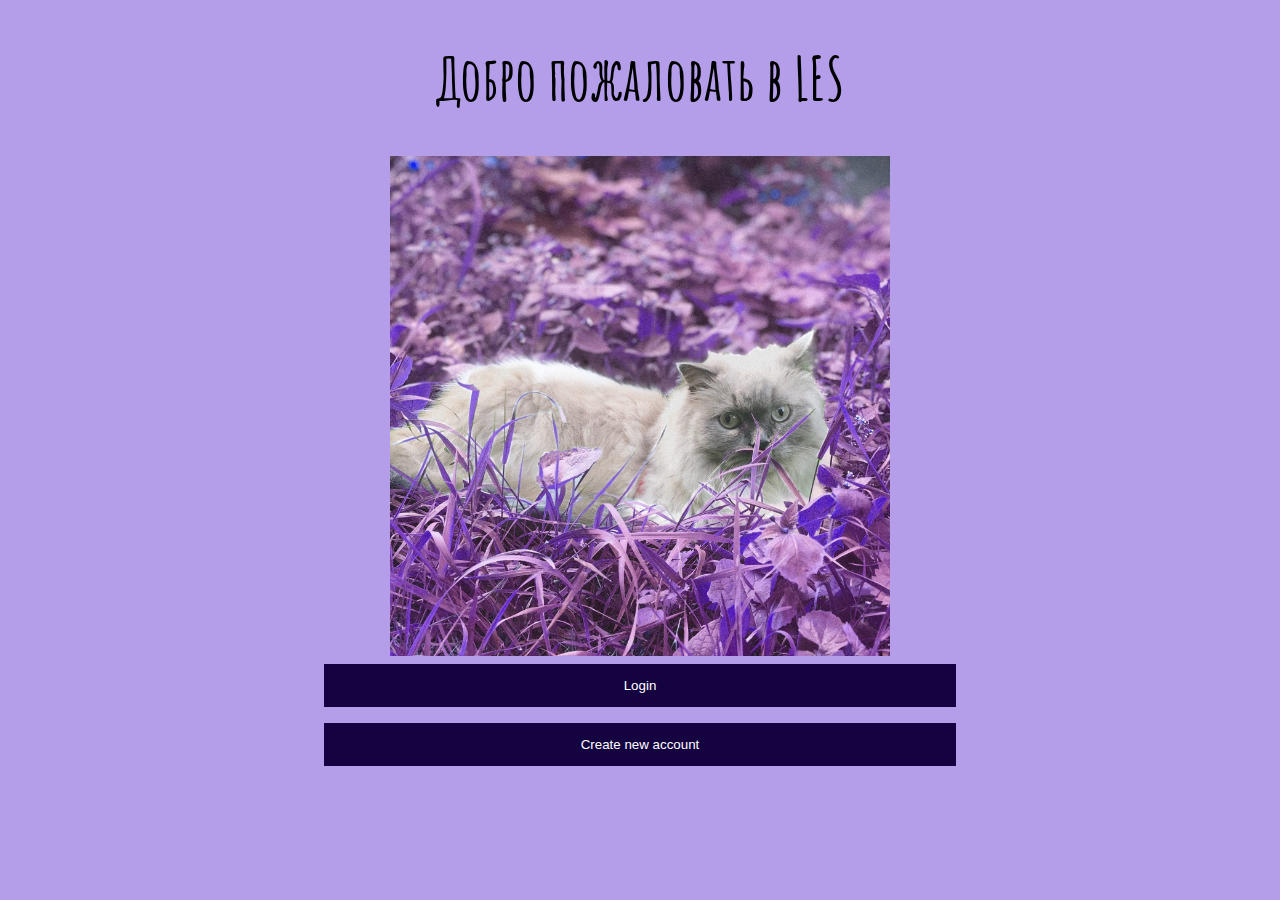
<file: sample/index.html>
<!DOCTYPE html>
<html>

  <head>
    <title>LES</title>
    <link href="css/style.css" rel="stylesheet" type="text/css">
 
    <link href="https://fonts.googleapis.com/css2?family=Amatic+SC:wght@700&display=swap" rel="stylesheet">

  </head>

  <body>

    <h1>Добро пожаловать в LES</h1> 
    <img class="displayed" src="/sample/pushok.jpg" alt="Пушочек" height="500px" >
    <form action="/sample/login.html" target="_blank">
      <button> Login </button> </form>
     
   <form action="/sample/register.html" target="_blank">
    <button>Create new account</button>
   
   </form>

  </body>

</html>
</file>
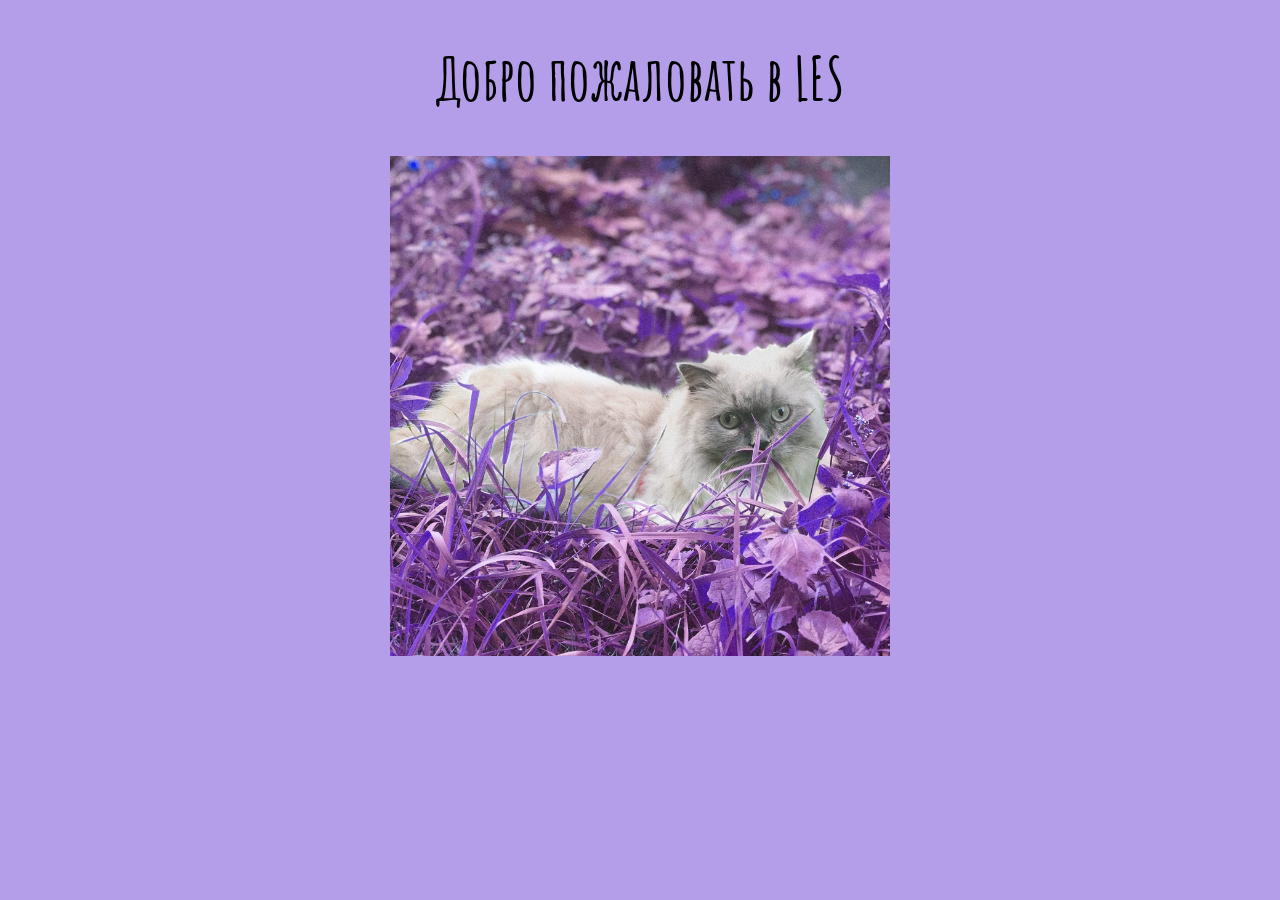
<file: sample/chats.html>
<!DOCTYPE html>
<html>

  <head>
    <title>LES</title>
    <link href="css/style.css" rel="stylesheet" type="text/css">
 
    <link href="https://fonts.googleapis.com/css2?family=Amatic+SC:wght@700&display=swap" rel="stylesheet">

  </head>

  <body>

    <h1>Добро пожаловать в LES</h1> 
    <img class="displayed" src="/sample/pushok.jpg" alt="Пушочек" height="500px" >
    
  </body>

</html>
</file>
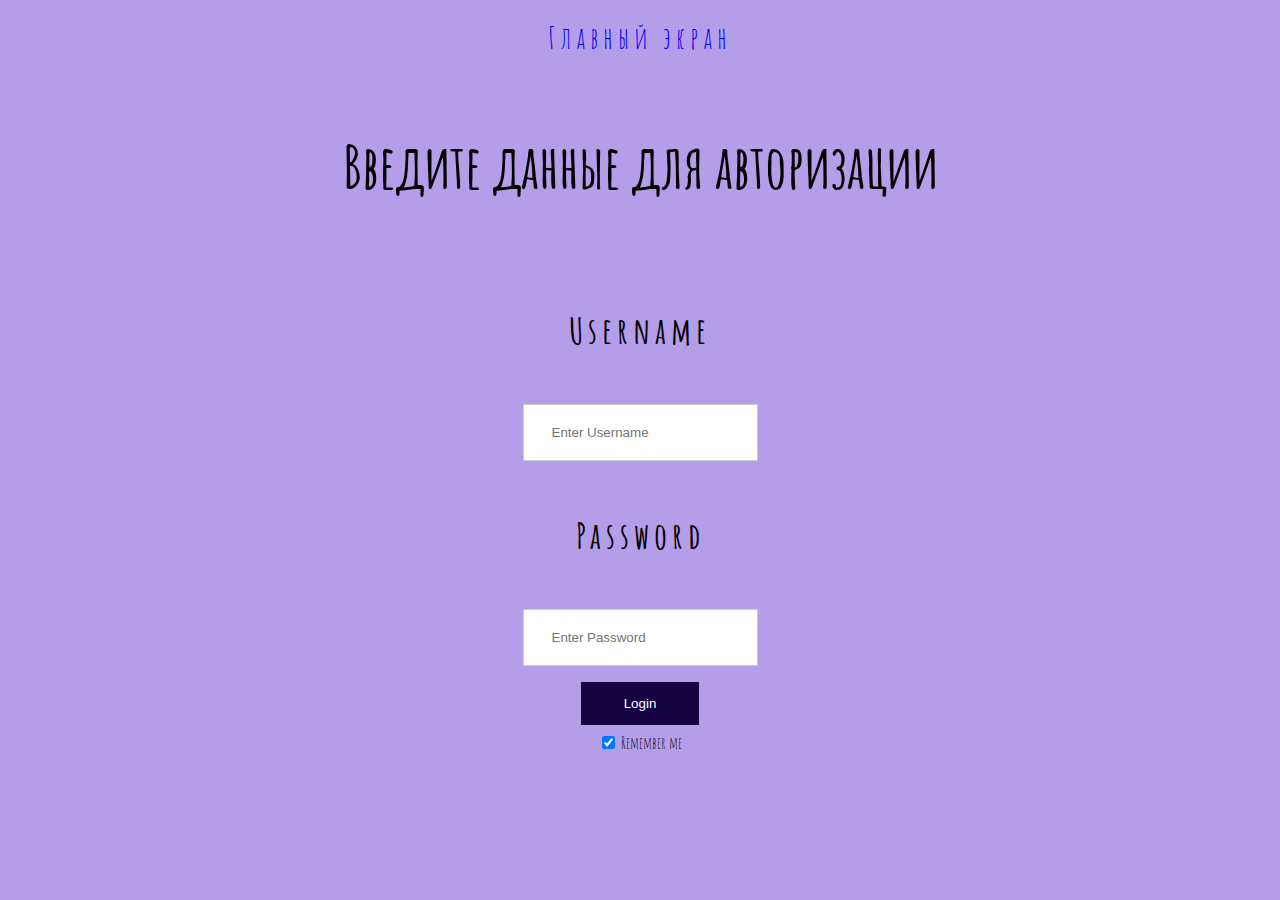
<file: sample/login.html>
<html>
<head>
    <title>Авторизации</title>
    <link href="css/style.css" rel="stylesheet" type="text/css">
 
    <link href="https://fonts.googleapis.com/css2?family=Amatic+SC:wght@700&display=swap" rel="stylesheet">

</head>
<body>
    <ul>
        <li><a href="/sample/index.html">Главный экран</a></li>
    </ul>

    <br>
    <h1>Введите данные для авторизации</h1> </br>
    
    
<form>
    <div class="container"> 
        
            <label for="uname"><b><p><big>Username</big></p></b></label>
            <input type="text" placeholder="Enter Username" name="uname" required>
        
            <label for="psw"><b><p><big>Password</big></p></b></label>
            <input type="password" placeholder="Enter Password" name="psw" required>
        
            <button>Login</button>
       
            <label> <input type="checkbox" checked="checked" name="remember"> Remember me </label>
      </div>
    
    </form>

</body>
</html>
</file>
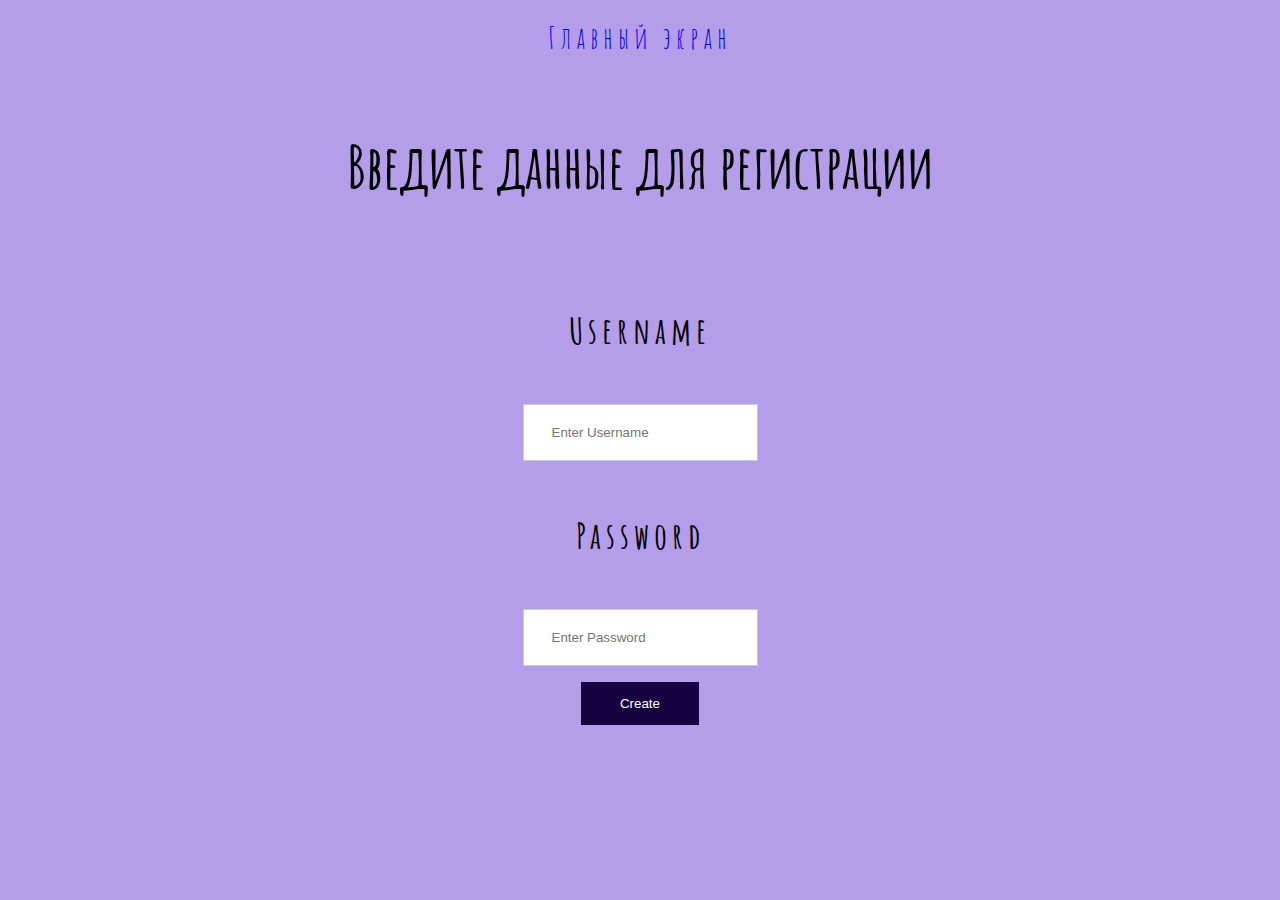
<file: sample/register.html>
<!DOCTYPE html>
<html>

  <head>
    <title>Регистрация</title>
    <link href="css/style.css" rel="stylesheet" type="text/css">
 
    <link href="https://fonts.googleapis.com/css2?family=Amatic+SC:wght@700&display=swap" rel="stylesheet">

  </head>

  <body>
    <ul>
        <li><a href="/sample/index.html">Главный экран</a></li>
    </ul>

    <br><h1>Введите данные для регистрации</h1> </br>
    
<form>
    <div class="container"> 
        
            <label for="uname"><b><p><big>Username</big></p></b></label>
            <input type="text" placeholder="Enter Username" name="uname" required>
        
            <label for="psw"><b><p><big>Password</big></p></b></label>
            <input type="password" placeholder="Enter Password" name="psw" required>
        
            <button>Create</button>
       
      </div>
    
    </form>


  </body>

</html>
</file>
<file: sample/css/style.css>
html {
    background-color: #b49de9;
    font-family: 'Amatic SC', cursive;
    height: 100%;
  }
  
 h1 {
    font-size: 60px;
    text-align: center;
  }
  
  p, li {
    font-size: 30px;
    line-height: 2;
    letter-spacing: 5px;
    text-align: center;
    }


  /*Это редачим контенеры див */
  .container{
    display: flex; /*мега оси*/
    flex-direction: column; /*это у нас все в столбец*/
    justify-content: center;
    align-items: center; 
  }

/* Полноразмерные входы */
input[type=text], input[type=password] {
    width: 100%;
    padding: 20px 28px;
    margin: 8px 0;
    display: inline-block;
    border: 1px solid #ccc;
    box-sizing: border-box;
}

/* Установить стиль для всех кнопок*/
button {
    background-color: #150241;
    color: white;
    padding: 14px 20px;
    margin: 8px 0;
    border: none;
    cursor: pointer;
    width: 50%;
    display: block;
}
form {display: flex; /*мега оси*/
    flex-direction: column; /*это у нас все в столбец*/
    justify-content: center;
    align-items: center; 
}

img.displayed {
    display: block;
    margin-left: auto;
    margin-right: auto }

    ul {
      list-style: none; /*убираем маркеры списка*/
      margin: 0; /*убираем верхнее и нижнее поле, равное 1em*/
      padding-left: 0; /*убираем левый отступ, равный 40px*/
    }
    a {text-decoration: none; /*убираем подчеркивание текста ссылок*/}
</file>
